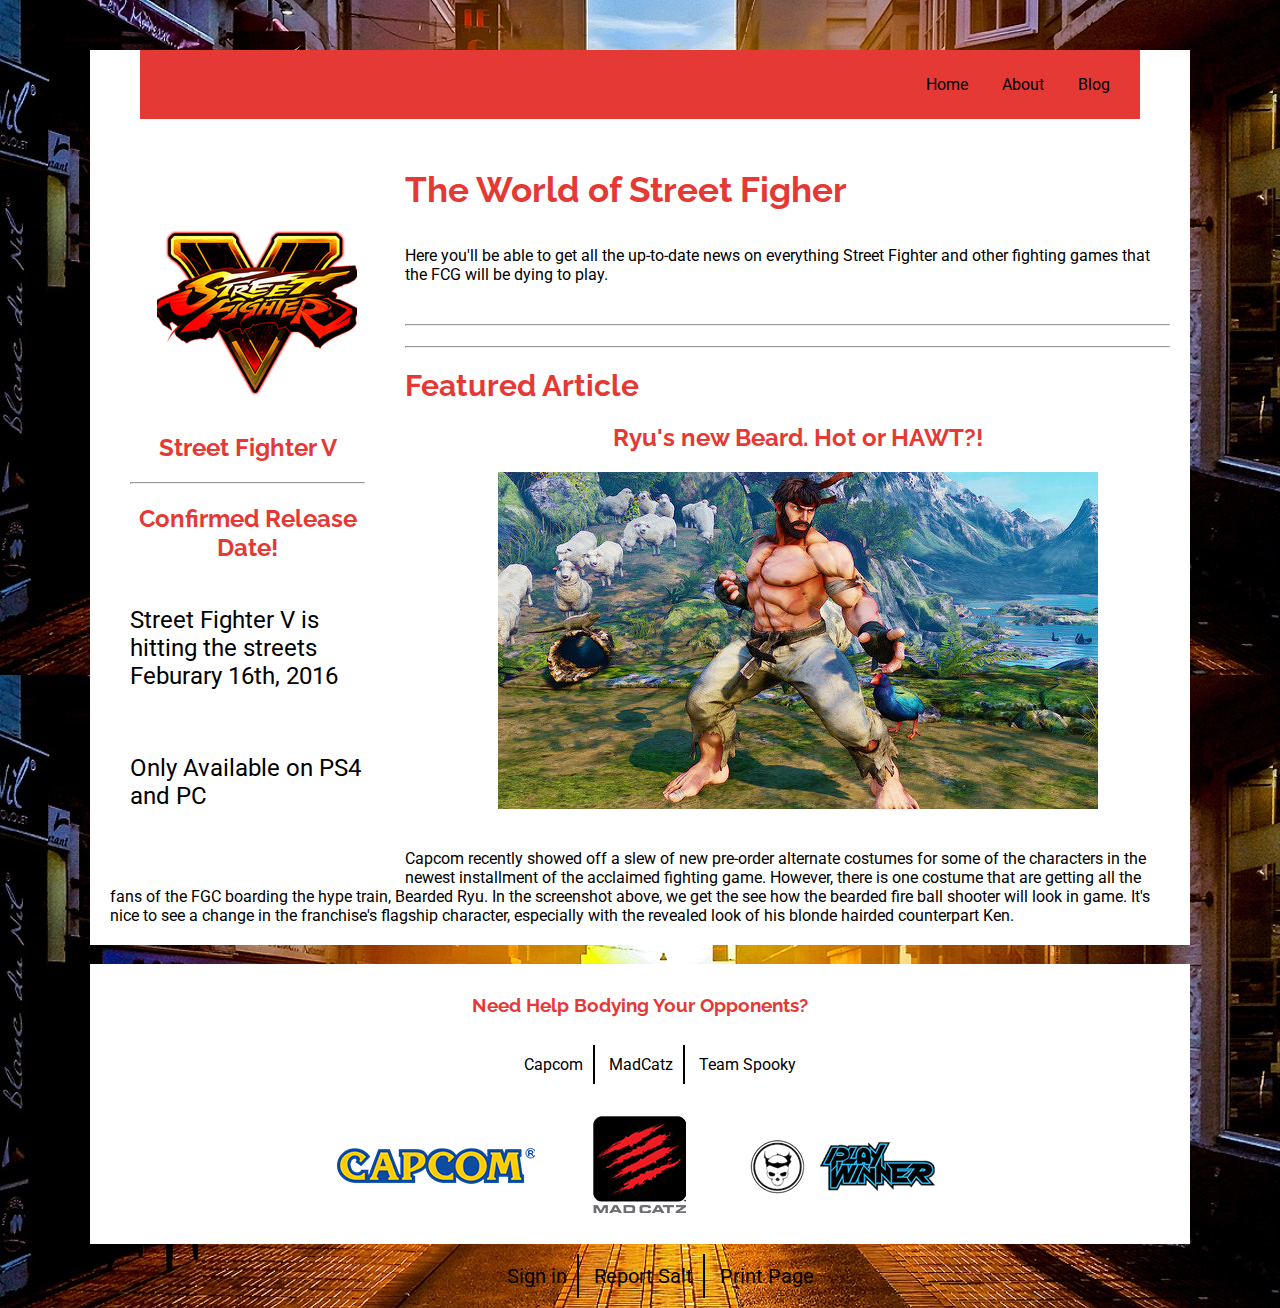
<file: index.html>
<!DOCTYPE html>
<html lang="en">
<head>
	<title>Street Fighter: The Fighter of Streets</title>
	<link href='https://fonts.googleapis.com/css?family=Raleway:400,600,700|Roboto' rel='stylesheet' type='text/css'>
	<link rel="stylesheet/less" type="text/css" href="LESS/style.less">
	<script src="LESS/less.min.js" type="text/javascript"></script>
</head>
<body>
	<div class="site-wrap">
	<section class="bg-container">
		<header>
			<nav>
				<ul>
					<li><a href="index.html">Home</a></li>
					<li><a href="about.html">About</a></li>
					<li><a href="blog.html">Blog</a></li>
				</ul>
			</nav>
		</header>
		<aside>
			<img class="sfv-logo" src="images/logo.png" alt="Street Fighter V Logo">
			<h2>Street Fighter V</h2>
			<hr>
			<h2>Confirmed Release Date!</h2>
			<p>Street Fighter V is hitting the streets Feburary 16th, 2016</p>
			<p>Only Available on PS4 and PC</p>
		</aside>
		<h1 class="main-title">The World of Street Figher</h1>
		<article>
			<p>Here you'll be able to get all the up-to-date news on everything Street Fighter and other fighting games that the FCG will be dying to play.</p>
		</article>
		<hr>
		<hr>
		<h1 class="featured">Featured Article</h1>
		<article>
			<div class="hero-image">
				<h2>Ryu's new Beard. Hot or HAWT?!</h2>
				<img src="images/beardRyu.jpg" alt="Ryu's pre-order Alternative Costume">
			</div>

			<p>Capcom recently showed off a slew of new pre-order alternate costumes for some of the characters in the newest installment of the acclaimed fighting game. However, there is one costume that are getting all the fans of the FGC boarding the hype train, Bearded Ryu. In the screenshot above, we get the see how the bearded fire ball shooter will look in game. It's nice to see a change in the franchise's flagship character, especially with the revealed look of his blonde hairded counterpart Ken.</p>
		</article>
	</section>
	<section id="bottom-section" class="bg-container">
		<h3>Need Help Bodying Your Opponents?</h3>
		<ul class="bottom-list">
			<li>Capcom</li>
			<li>MadCatz</li>
			<li>Team Spooky</li>
		</ul>
		<img src="images/capcom.png" alt="Capcom Logo">
		<img src="images/madcatz.png" alt="Madcatz Logo">
		<img src="images/team-sp00ky.png" alt="Team Sp00ky Logo">
	</section>
	<footer>
		<ul class="bottom-list">
			<li>Sign in</li>
			<li>Report Salt</li>
			<li>Print Page</li>
		</ul>
	</footer>
	</div>
</body>
</html>
</file>
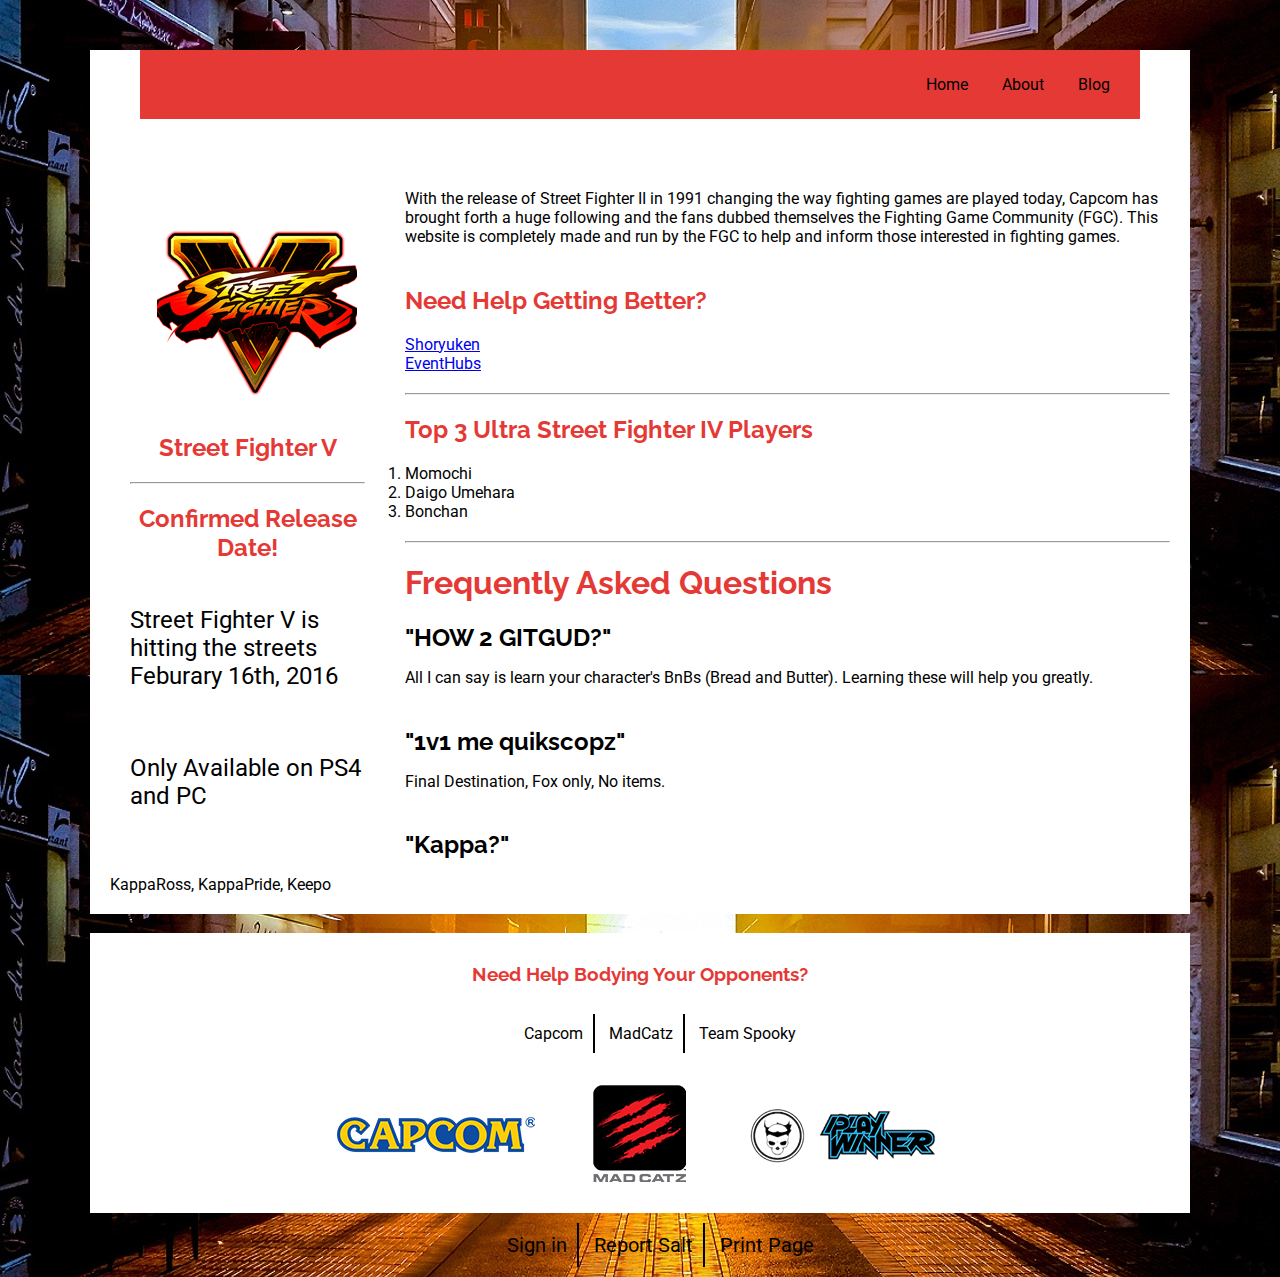
<file: about.html>
<!DOCTYPE html>
<html lang="en">
<head>
	<title>Street Fighter: The Fighter of Streets: ABOUT</title>
	<link href='https://fonts.googleapis.com/css?family=Raleway:400,600,700|Roboto' rel='stylesheet' type='text/css'>
	<link rel="stylesheet/less" type="text/css" href="LESS/style.less">
	<script src="LESS/less.min.js" type="text/javascript"></script></head>
<body>
	<div class="site-wrap">
	<section class="bg-container">
		<header>
			<nav>
				<ul>
					<li><a href="index.html">Home</a></li>
					<li><a href="about.html">About</a></li>
					<li><a href="blog.html">Blog</a></li>
				</ul>
			</nav>
		</header>
		<aside>
			<img class="sfv-logo" src="images/logo.png" alt="Street Fighter V Logo">
			<h2>Street Fighter V</h2>
			<hr>
			<h2>Confirmed Release Date!</h2>
			<p>Street Fighter V is hitting the streets Feburary 16th, 2016</p>
			<p>Only Available on PS4 and PC</p>
		</aside>
		<p>With the release of Street Fighter II in 1991 changing the way fighting games are played today, Capcom has brought forth a huge following and the fans dubbed themselves the Fighting Game Community (FGC). This website is completely made and run by the FGC to help and inform those interested in fighting games.</p>
		<h2>Need Help Getting Better?</h2>
		<ul id="useful-links">
			<li><a href="http://www.shoryuken.com/">Shoryuken</a></li>
			<li><a href="http://www.eventhubs.com/">EventHubs</a></li>
		</ul>
		<hr>
		<h2>Top 3 Ultra Street Fighter IV Players</h2>
		<ol>
			<li>Momochi</li>
			<li>Daigo Umehara</li>
			<li>Bonchan</li>
		</ol>
		<hr>
		<h1>Frequently Asked Questions</h1>
		<div class="faqs">
			<h2>"HOW 2 GITGUD?"</h2>
			<p>All I can say is learn your character's BnBs (Bread and Butter). Learning these will help you greatly.</p>

			<h2>"1v1 me quikscopz"</h2>
			<p>Final Destination, Fox only, No items.</p>

			<h2>"Kappa?"</h2>
			<p>KappaRoss, KappaPride, Keepo</p>
		</div>
	</section>
	<section id="bottom-section" class="bg-container">
		<h3>Need Help Bodying Your Opponents?</h3>
		<ul class="bottom-list">
			<li>Capcom</li>
			<li>MadCatz</li>
			<li>Team Spooky</li>
		</ul>
		<img src="images/capcom.png" alt="Capcom Logo">
		<img src="images/madcatz.png" alt="Madcatz Logo">
		<img src="images/team-sp00ky.png" alt="Team Sp00ky Logo">
	</section>
	<footer>
		<ul class="bottom-list">
			<li>Sign in</li>
			<li>Report Salt</li>
			<li>Print Page</li>
		</ul>
	</footer>
	</div>
</body>
</html>
</file>
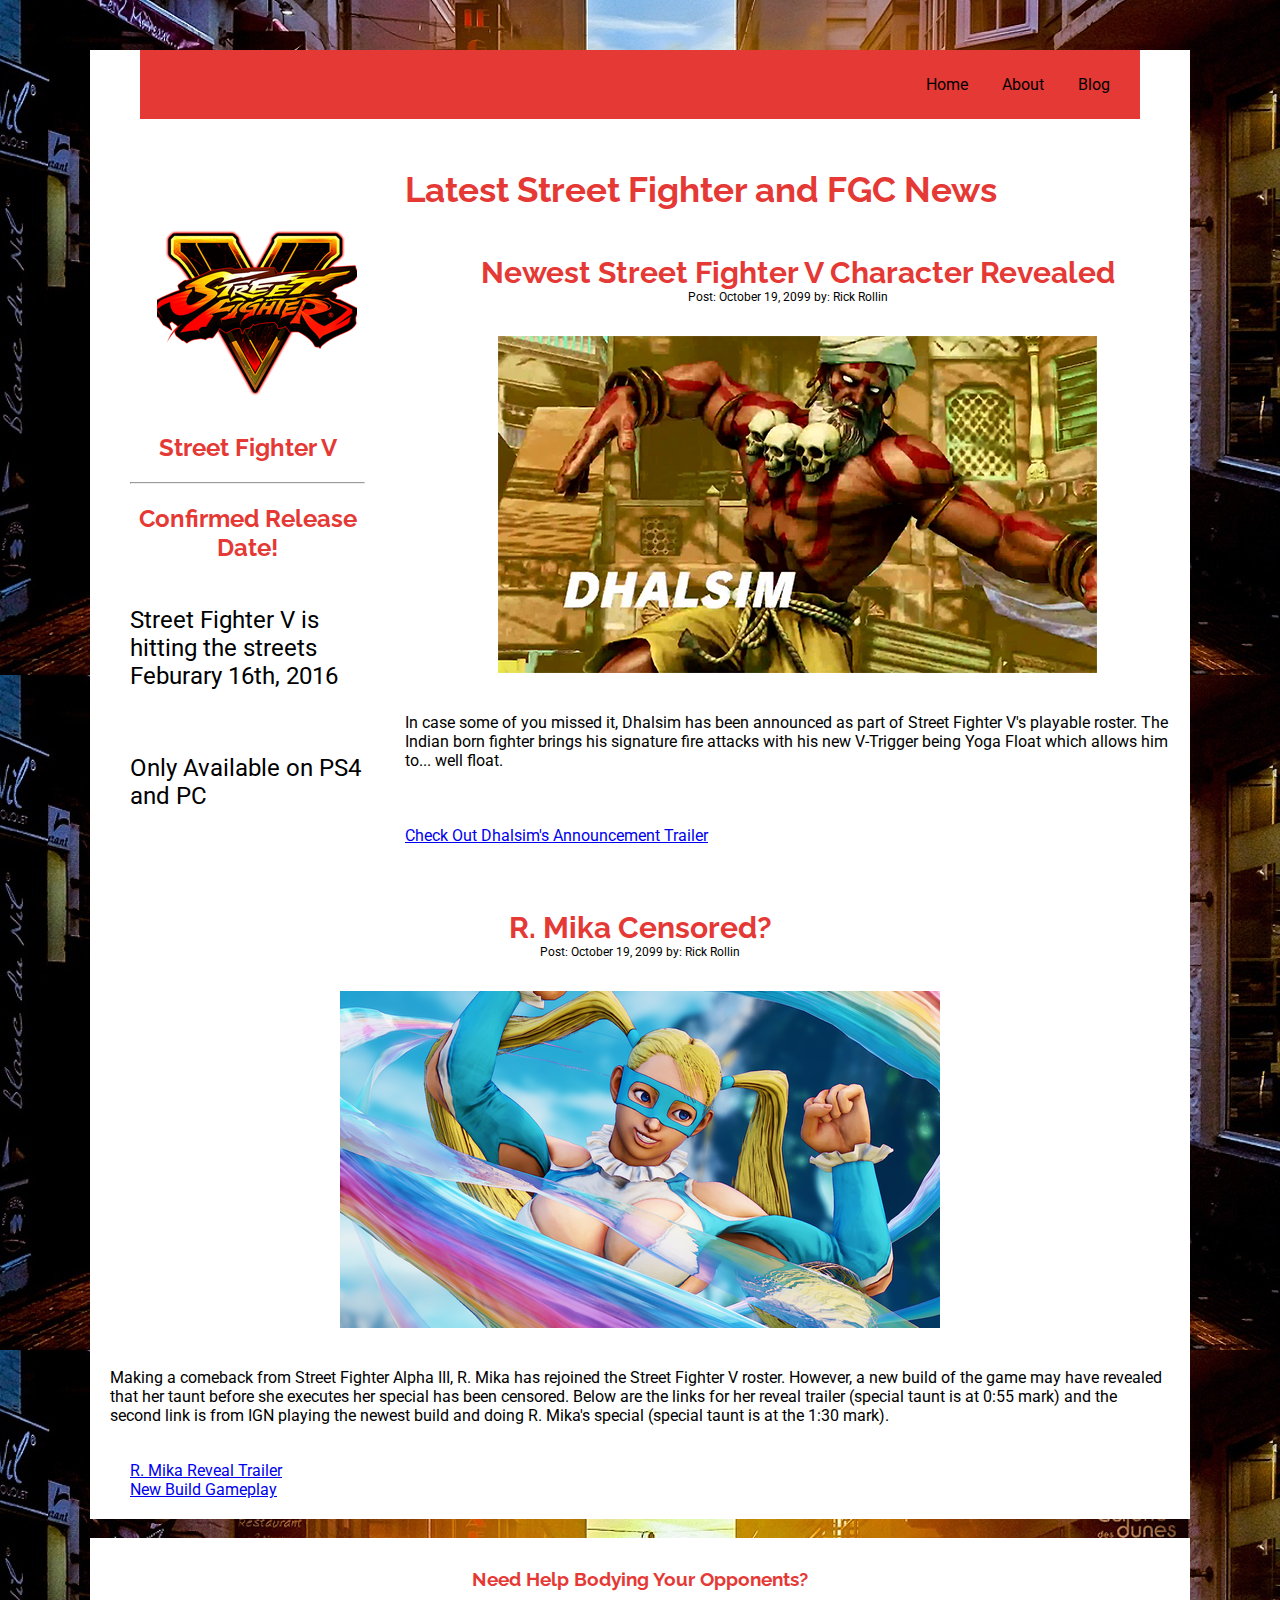
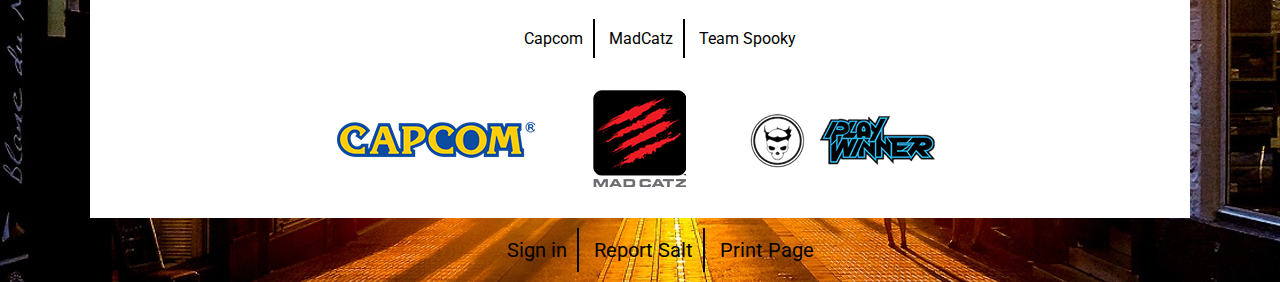
<file: blog.html>
<!DOCTYPE html>
<html lang="en">
<head>
	<title>Street Fighter: The Fighter of Streets: BLOG</title>
	<link href='https://fonts.googleapis.com/css?family=Raleway:400,600,700|Roboto' rel='stylesheet' type='text/css'>
	<link rel="stylesheet/less" type="text/css" href="LESS/style.less">
	<script src="LESS/less.min.js" type="text/javascript"></script></head>
<body>
	<div class="site-wrap">
	<section class="bg-container">
		<header>
			<nav>
				<ul>
					<li><a href="index.html">Home</a></li>
					<li><a href="about.html">About</a></li>
					<li><a href="blog.html">Blog</a></li>
				</ul>
			</nav>
		</header>
		<aside>
			<img class="sfv-logo" src="images/logo.png" alt="Street Fighter V Logo">
			<h2>Street Fighter V</h2>
			<hr>
			<h2>Confirmed Release Date!</h2>
			<p>Street Fighter V is hitting the streets Feburary 16th, 2016</p>
			<p>Only Available on PS4 and PC</p>
		</aside>
		<h1 class="main-title">Latest Street Fighter and FGC News</h1>
		<article>
			<div class="hero-image">
				<h1 class="article-header">Newest Street Fighter V Character Revealed</h1>
				<p class="by-line">Post: October 19, 2099 by: Rick Rollin</p>
				<img src="images/dhalsim.jpg" alt="New Character Dhasim">
				<p>In case some of you missed it, Dhalsim has been announced as part of Street Fighter V's playable roster. The Indian born fighter brings his signature fire attacks with his new V-Trigger being Yoga Float which allows him to... well float.</p>

				<p><a href="https://www.youtube.com/watch?v=Syn4MfYnwjI">Check Out Dhalsim's Announcement Trailer</a></p>
			</div>
		</article>
		<article>
			<div class="hero-image">
				<h1 class="article-header">R. Mika Censored?</h1>
				<p class="by-line">Post: October 19, 2099 by: Rick Rollin</p>
				<img src="images/rmika.png" alt="R.Mika">
				<p>Making a comeback from Street Fighter Alpha III, R. Mika has rejoined the Street Fighter V roster. However, a new build of the game may have revealed that her taunt before she executes her special has been censored. Below are the links for her reveal trailer (special taunt is at 0:55 mark) and the second link is from IGN playing the newest build and doing R. Mika's special (special taunt is at the 1:30 mark).</p>
				<ul id="useful-links">
					<li><a href="https://www.youtube.com/watch?v=nbDSvRMc9rQ">R. Mika Reveal Trailer</a></li>
					<li><a href="http://www.ign.com/videos/2015/11/07/street-fighter-5-r-mika-vs-nash-full-match-1080p60fps">New Build Gameplay</a></li>
				</ul>
			</div>
		</article>
	</section>
		<section id="bottom-section" class="bg-container">
			<h3>Need Help Bodying Your Opponents?</h3>
			<ul class="bottom-list">
				<li>Capcom</li>
				<li>MadCatz</li>
				<li>Team Spooky</li>
			</ul>
			<img src="images/capcom.png" alt="Capcom Logo">
			<img src="images/madcatz.png" alt="Madcatz Logo">
			<img src="images/team-sp00ky.png" alt="Team Sp00ky Logo">
		</section>
	<footer>
		<ul class="bottom-list">
			<li>Sign in</li>
			<li>Report Salt</li>
			<li>Print Page</li>
		</ul>
	</footer>
	</div>
</body>
</html>
</file>
